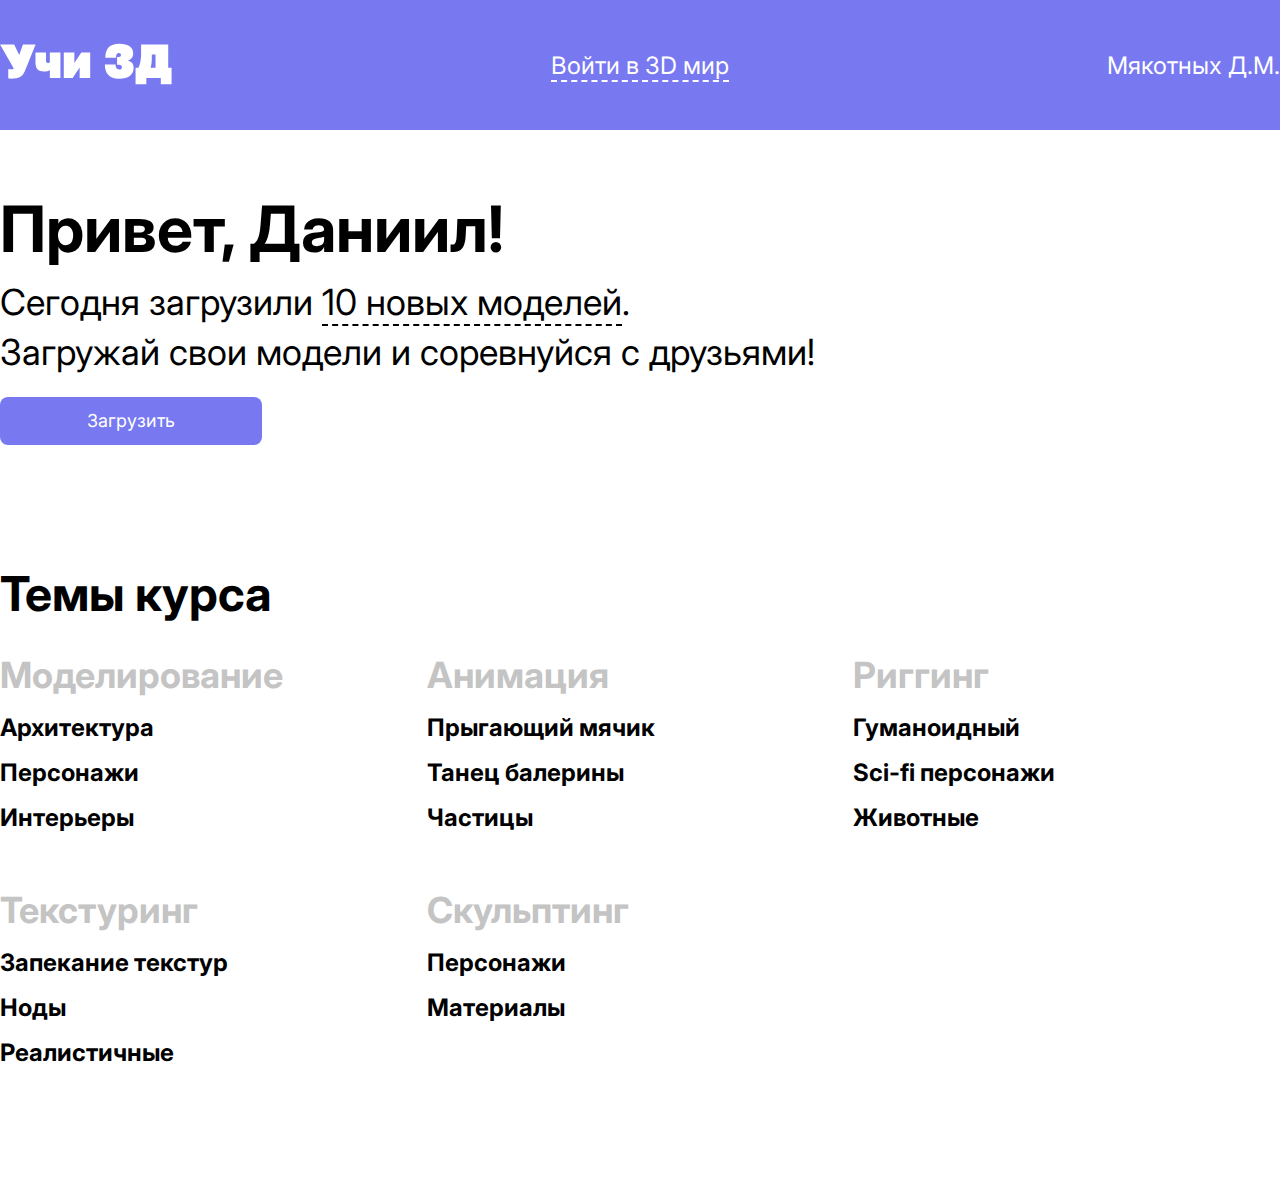
<file: Практика/index.html>
<!DOCTYPE html>
<html lang="en">
<head>
    <meta charset="UTF-8">
    <style>
        @import "style/main.css";
        @import url('https://fonts.googleapis.com/css2?family=Inter:wght@400;700&display=swap');
    </style>
    <title>Learn 3D</title>

</head>

<body>
    <header>
        <div class="header__container">

            <div class="logo">
                <a href="index.html">
                <object type="image/svg+xml" data="img/logo.svg">
                    <img src="img/logo.svg" alt="Логотип «Учи3Д»">
                </object>
                </a>
            </div>
            <div class="link">
                <a href="3D_world.html">Войти в 3D мир</a>
            </div>
            <div class="profile">
                <p>Мякотных Д.М.</p>
            </div>
        </div>
    </header>
    <div class="main_wrapper">
        <div class="main_info">
            <h1>Привет, Даниил!</h1>
            <p class="text">
                Сегодня загрузили <a class="text_link" href="#">10 новых моделей</a>.<br>
                Загружай свои модели и соревнуйся с друзьями!
            </p>
            <button onclick="location.href='load_model.html'">
            Загрузить
            </button>
        </div>
        <div class="themes">
            <h2>Темы курса</h2>
            <div class="themes__row">
                <div class="themes__column">
                    <h3>Моделирование</h3>
                    <h4><a href="#">Архитектура</a></h4>
                    <h4><a href="#">Персонажи</a></h4>
                    <h4><a href="#">Интерьеры</a></h4>
                </div>
                <div class="themes__column">
                    <h3>Анимация</h3>
                    <h4><a href="#">Прыгающий мячик</a></h4>
                    <h4><a href="#">Танец балерины</a></h4>
                    <h4><a href="#">Частицы</a></h4>
                </div>
                <div class="themes__column">
                    <h3>Риггинг</h3>
                    <h4><a href="#">Гуманоидный</a></h4>
                    <h4><a href="#">Sci-fi персонажи</a></h4>
                    <h4><a href="#">Животные</a></h4>
                </div>
            </div>
            <div class="themes__row">
                <div class="themes__column">
                    <h3>Текстуринг</h3>
                    <h4><a href="#">Запекание текстур</a></h4>
                    <h4><a href="#">Ноды</a></h4>
                    <h4><a href="#">Реалистичные</a></h4>
                </div>
                <div class="themes__column">
                    <h3>Скульптинг</h3>
                    <h4><a href="#">Персонажи</a></h4>
                    <h4><a href="#">Материалы</a></h4>
                </div>
                <div class="themes__column">
                    <!--пустышка-->
                </div>
            </div>
        </div>
    </div>
</body>

</html>
</file>
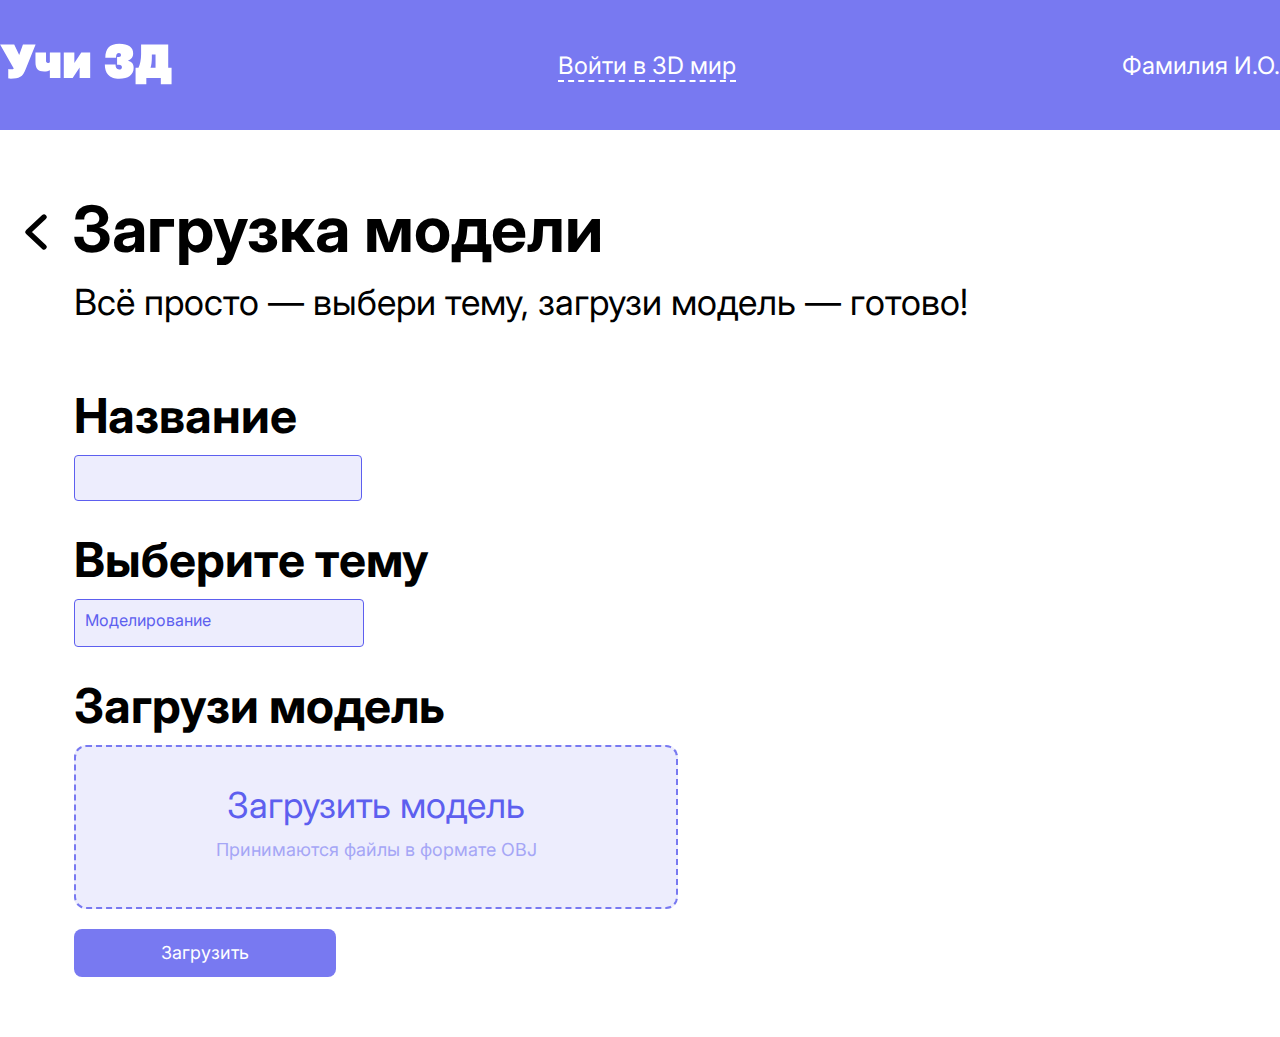
<file: Практика/load_model.html>
<!DOCTYPE html>
<html lang="en">
<head>
    <meta charset="UTF-8">
    <style>
        @import "style/main.css";
        @import url('https://fonts.googleapis.com/css2?family=Inter:wght@400;700&display=swap');
    </style>
    <script src="script/main.js"></script>
	 <form method="post" action="index.php" enctype="multipart/form-data"></form>
    <title>Learn 3D</title>
</head>
<body>
    <header>
    <div class="header__container">

        <div class="logo">
            <a href="index.html">
                <object type="image/svg+xml" data="img/logo.svg">
                    <img src="img/logo.svg" alt="Логотип «Учи3Д»">
                </object>
            </a>
        </div>
        <div class="link">
            <a href="3D_world.html">Войти в 3D мир</a>
        </div>
        <div class="profile">
            <p>Фамилия И.О.</p>
        </div>
    </div>
</header>
    <div class="main_wrapper">
        <div class="main_info_arrow">
            <a class="arrow_back" href="index.html">
                <img src="img/arrow_back.svg" alt="arrow_back">
            </a>
            <h1 class="arrow_back">Загрузка модели</h1>
            <p class="text_arrow">
                Всё просто — выбери тему, загрузи модель — готово!
            </p>
        </div>
        <div class="inputs">
            <h2 class="h2_arrow">Название</h2>
            <input class="input_text" type="text" id="name">
            <h2 class="h2_arrow">Выберите тему</h2>
            <select class="input_select" id="theme">
                <option selected>Моделирование</option>
                <option>Анимация</option>
                <option>Риггинг</option>
                <option>Текстуринг</option>
                <option>Скульптинг</option>
            </select>
            <h2 class="h2_arrow">Загрузи модель</h2>
            <div class="input_file" id="file">
                <input class="input_file_unvisible" type="file">
                <p class="input_file_text_main">Загрузить модель</p>
                <p class="input_file_text">Принимаются файлы в формате OBJ</p>
            </div>
            <button onclick="post_data()">Загрузить</button>
        </div>
    </div>
</body>
</html>
</file>
